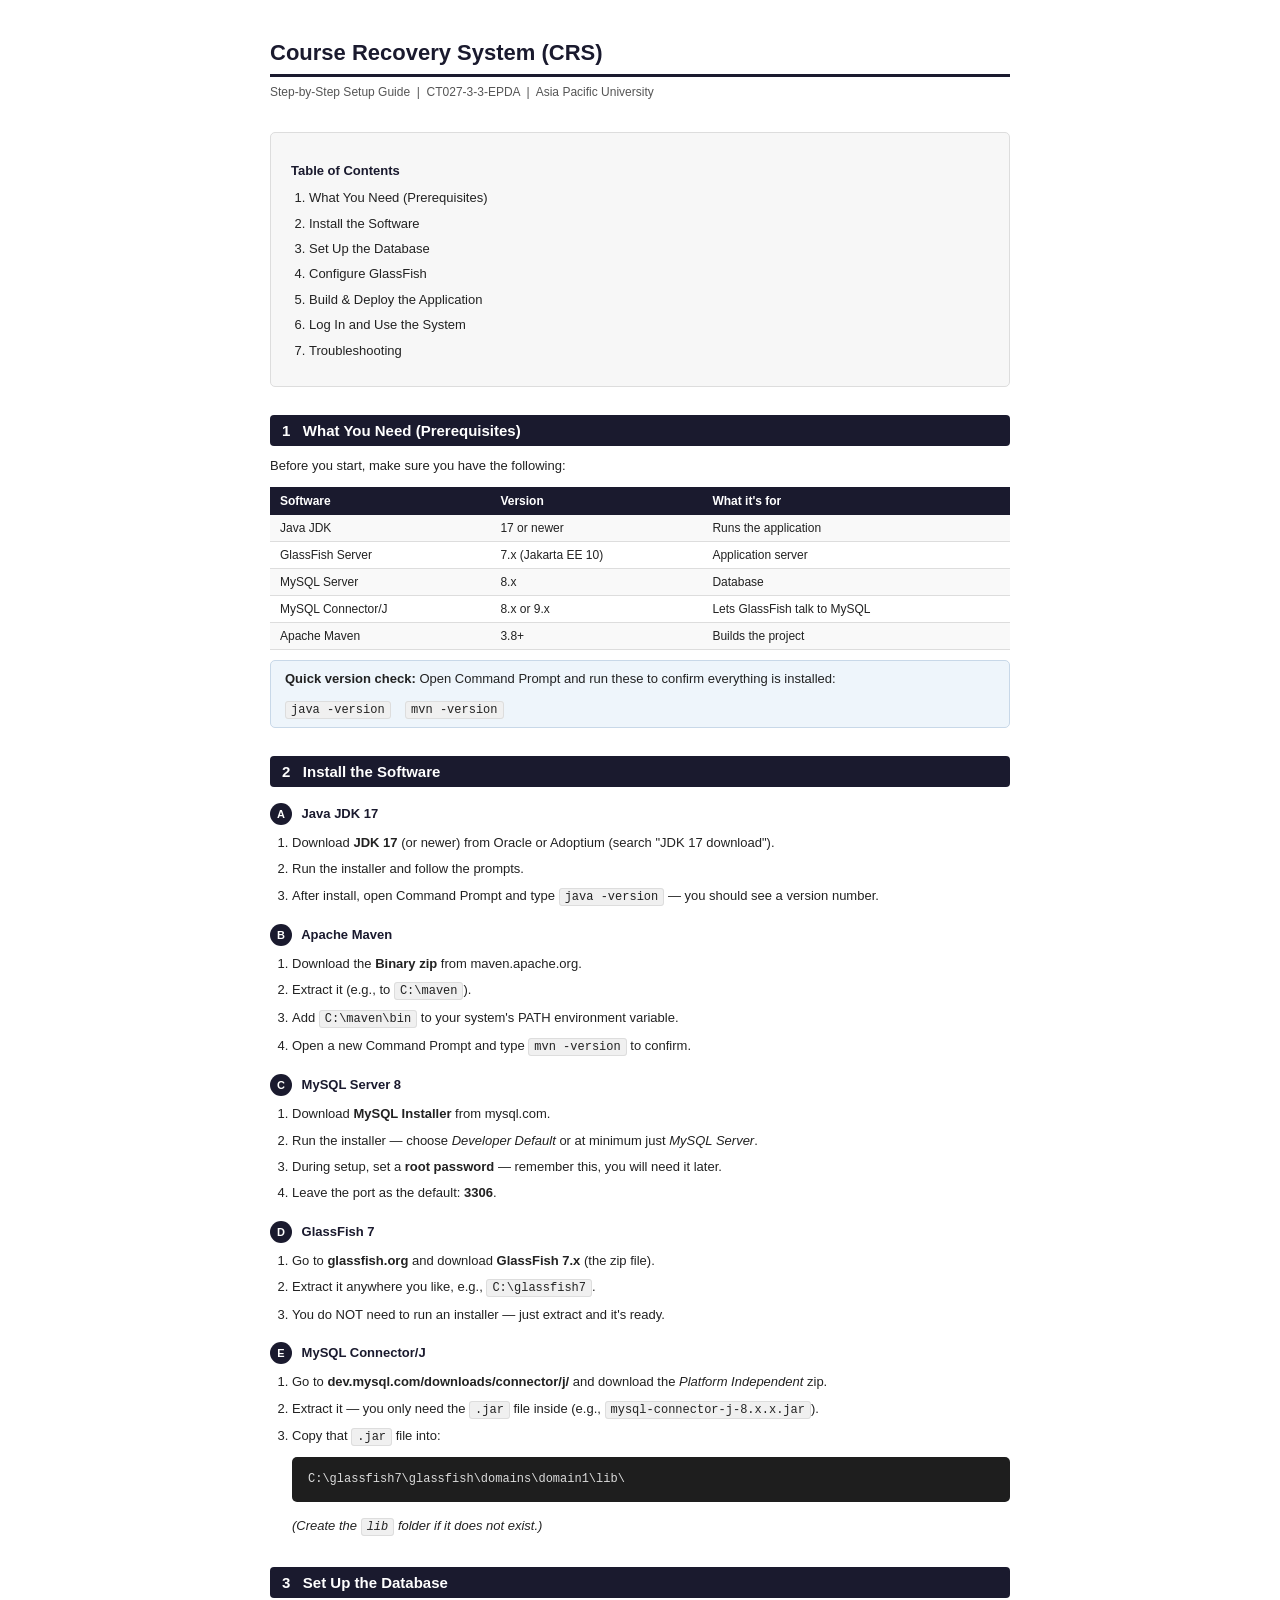
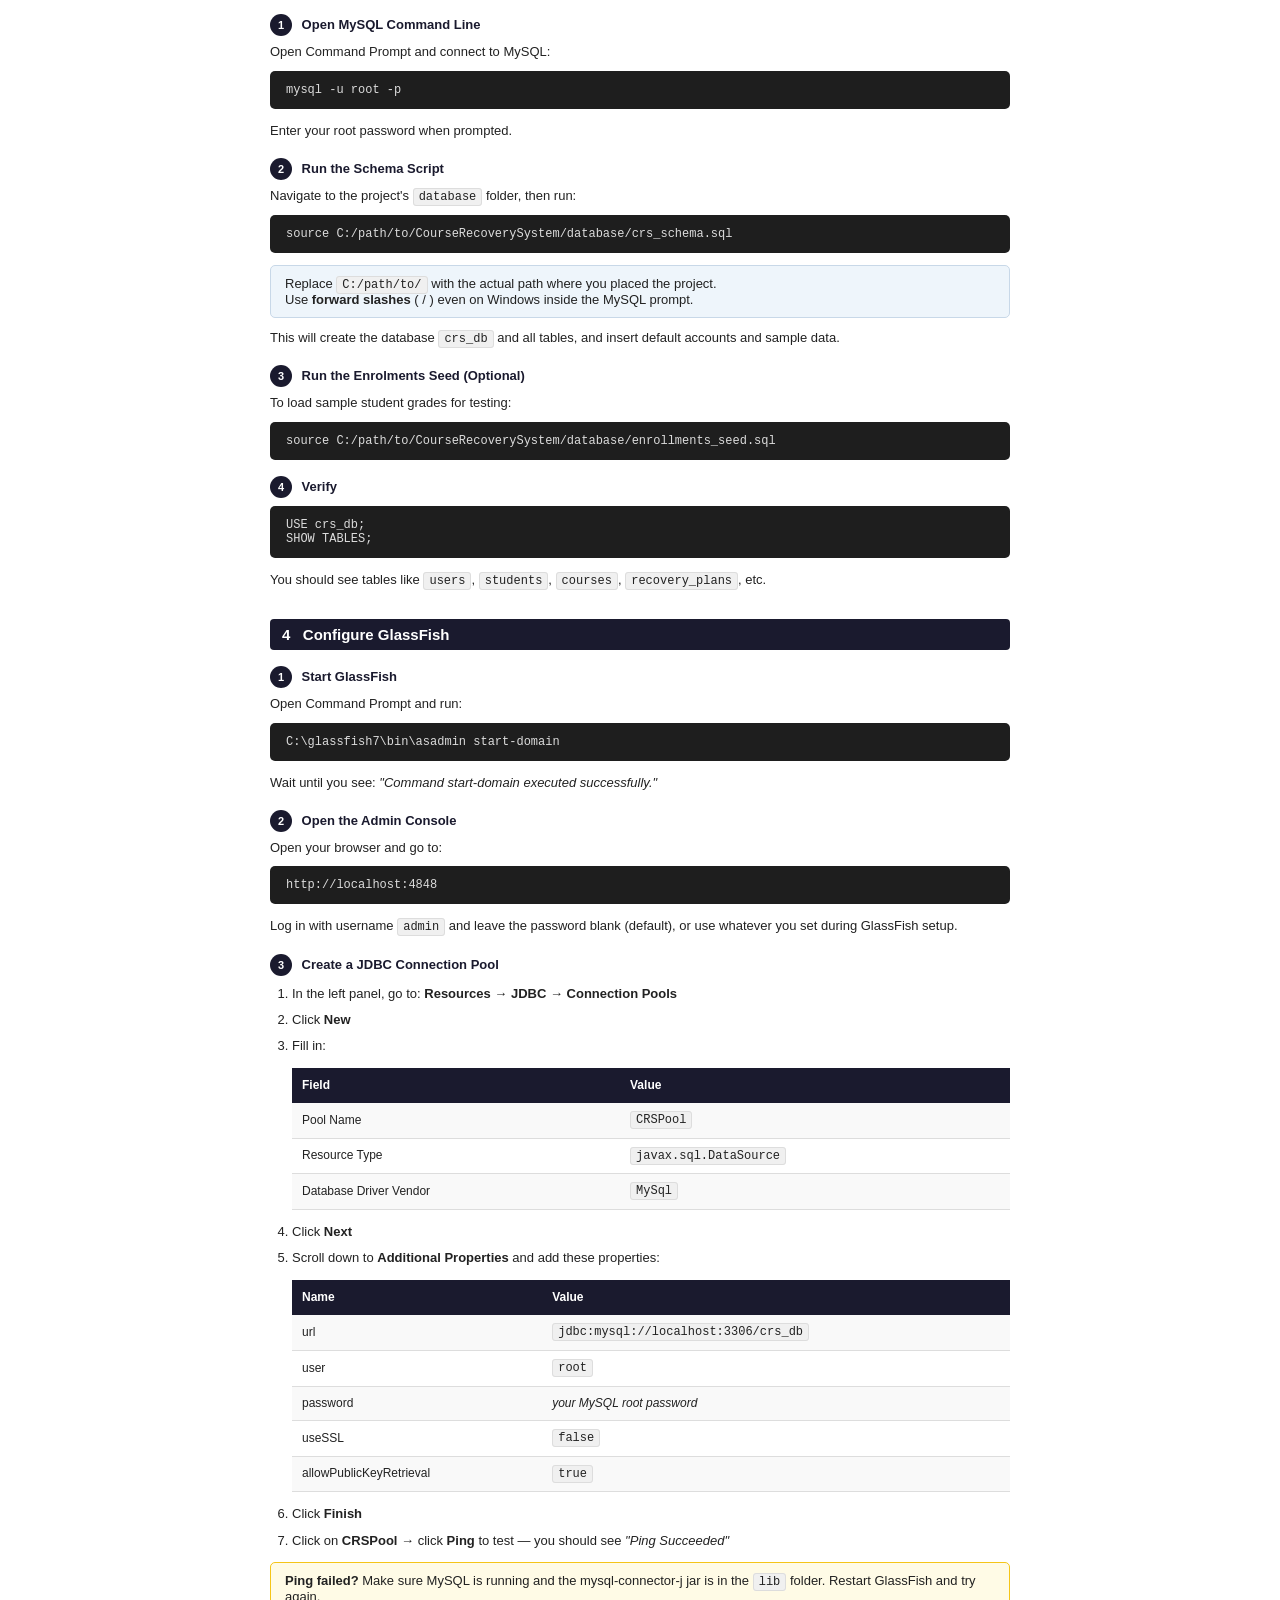
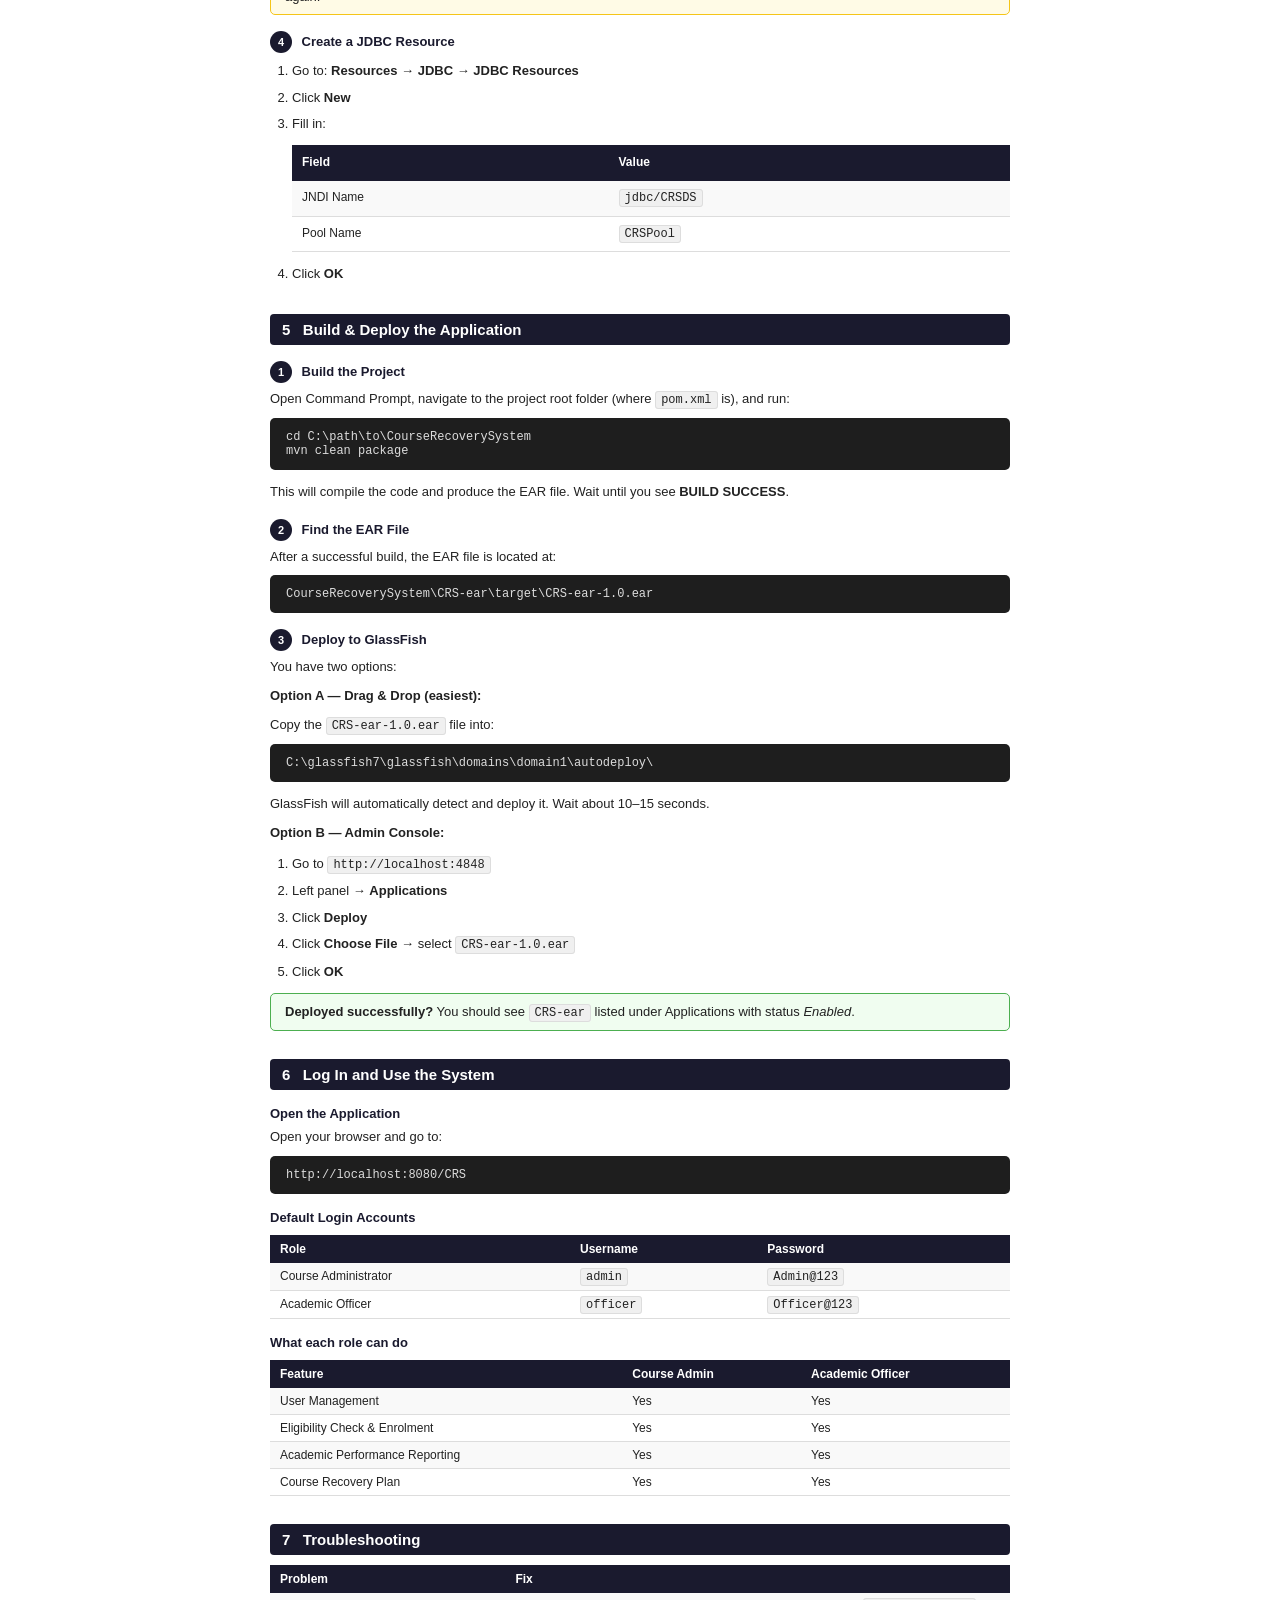
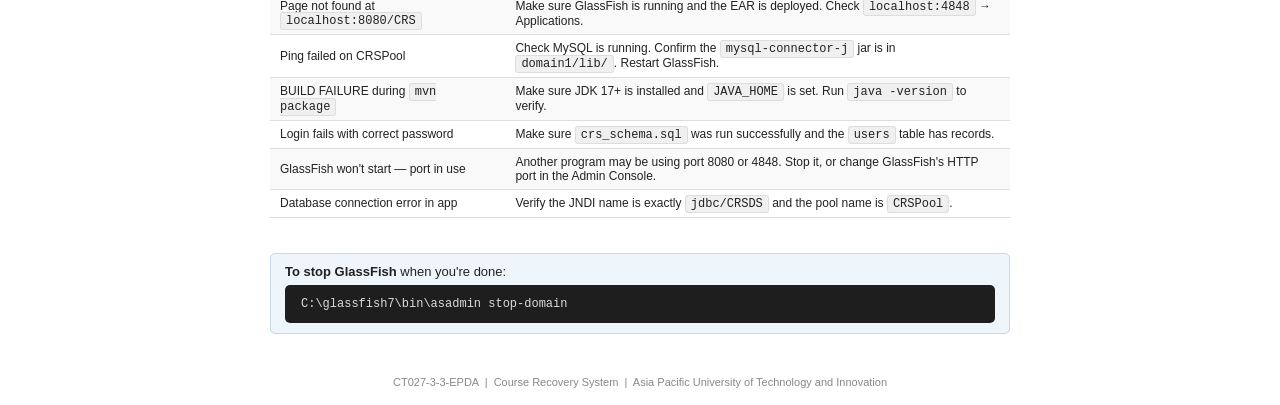
<file: EPDA Part 2/CRS_Setup_Guide.html>
<!DOCTYPE html>
<html lang="en">
<head>
  <meta charset="UTF-8" />
  <title>CRS – Setup Guide</title>
  <style>
    * { box-sizing: border-box; margin: 0; padding: 0; }
    body {
      font-family: Arial, sans-serif;
      font-size: 13px;
      color: #222;
      background: #fff;
      padding: 40px 60px;
      max-width: 860px;
      margin: auto;
    }
    h1 { font-size: 22px; color: #1a1a2e; border-bottom: 3px solid #1a1a2e; padding-bottom: 8px; margin-bottom: 6px; }
    .subtitle { font-size: 12px; color: #555; margin-bottom: 30px; }
    h2 { font-size: 15px; color: #fff; background: #1a1a2e; padding: 7px 12px; margin: 28px 0 10px; border-radius: 4px; }
    h3 { font-size: 13px; color: #1a1a2e; margin: 16px 0 6px; font-weight: bold; }
    p { margin-bottom: 8px; line-height: 1.6; }
    ul, ol { margin: 6px 0 10px 22px; line-height: 1.8; }
    li { margin-bottom: 3px; }
    code {
      background: #f0f0f0;
      border: 1px solid #ddd;
      border-radius: 3px;
      padding: 1px 5px;
      font-family: Consolas, monospace;
      font-size: 12px;
    }
    pre {
      background: #1e1e1e;
      color: #dcdcdc;
      padding: 12px 16px;
      border-radius: 5px;
      margin: 8px 0 12px;
      font-family: Consolas, monospace;
      font-size: 12px;
      white-space: pre-wrap;
      word-break: break-all;
    }
    .box {
      border: 1px solid #c8d8e8;
      background: #eef5fb;
      border-radius: 5px;
      padding: 10px 14px;
      margin: 10px 0;
    }
    .warn {
      border: 1px solid #f5c518;
      background: #fffbe6;
      border-radius: 5px;
      padding: 10px 14px;
      margin: 10px 0;
    }
    .success {
      border: 1px solid #4caf50;
      background: #f0fdf0;
      border-radius: 5px;
      padding: 10px 14px;
      margin: 10px 0;
    }
    table { width: 100%; border-collapse: collapse; margin: 10px 0; }
    th { background: #1a1a2e; color: #fff; padding: 7px 10px; text-align: left; font-size: 12px; }
    td { padding: 6px 10px; border-bottom: 1px solid #ddd; font-size: 12px; }
    tr:nth-child(even) td { background: #f9f9f9; }
    .step-num {
      display: inline-block;
      background: #1a1a2e;
      color: #fff;
      border-radius: 50%;
      width: 22px; height: 22px;
      text-align: center;
      line-height: 22px;
      font-size: 11px;
      font-weight: bold;
      margin-right: 6px;
    }
    .toc { background: #f7f7f7; border: 1px solid #ddd; padding: 14px 20px; border-radius: 5px; margin-bottom: 28px; }
    .toc h3 { margin-bottom: 8px; }
    .toc ol { margin-left: 18px; }
    .toc li { margin-bottom: 2px; }
    @media print {
      body { padding: 20px 30px; }
      h2 { page-break-after: avoid; }
      pre { page-break-inside: avoid; }
    }
  </style>
</head>
<body>

<h1>Course Recovery System (CRS)</h1>
<p class="subtitle">Step-by-Step Setup Guide &nbsp;|&nbsp; CT027-3-3-EPDA &nbsp;|&nbsp; Asia Pacific University</p>

<div class="toc">
  <h3>Table of Contents</h3>
  <ol>
    <li>What You Need (Prerequisites)</li>
    <li>Install the Software</li>
    <li>Set Up the Database</li>
    <li>Configure GlassFish</li>
    <li>Build &amp; Deploy the Application</li>
    <li>Log In and Use the System</li>
    <li>Troubleshooting</li>
  </ol>
</div>


<!-- ===== SECTION 1 ===== -->
<h2>1 &nbsp; What You Need (Prerequisites)</h2>
<p>Before you start, make sure you have the following:</p>
<table>
  <tr><th>Software</th><th>Version</th><th>What it's for</th></tr>
  <tr><td>Java JDK</td><td>17 or newer</td><td>Runs the application</td></tr>
  <tr><td>GlassFish Server</td><td>7.x (Jakarta EE 10)</td><td>Application server</td></tr>
  <tr><td>MySQL Server</td><td>8.x</td><td>Database</td></tr>
  <tr><td>MySQL Connector/J</td><td>8.x or 9.x</td><td>Lets GlassFish talk to MySQL</td></tr>
  <tr><td>Apache Maven</td><td>3.8+</td><td>Builds the project</td></tr>
</table>
<div class="box">
  <strong>Quick version check:</strong> Open Command Prompt and run these to confirm everything is installed:<br><br>
  <code>java -version</code> &nbsp;&nbsp; <code>mvn -version</code>
</div>


<!-- ===== SECTION 2 ===== -->
<h2>2 &nbsp; Install the Software</h2>

<h3><span class="step-num">A</span> Java JDK 17</h3>
<ol>
  <li>Download <strong>JDK 17</strong> (or newer) from Oracle or Adoptium (search "JDK 17 download").</li>
  <li>Run the installer and follow the prompts.</li>
  <li>After install, open Command Prompt and type <code>java -version</code> — you should see a version number.</li>
</ol>

<h3><span class="step-num">B</span> Apache Maven</h3>
<ol>
  <li>Download the <strong>Binary zip</strong> from maven.apache.org.</li>
  <li>Extract it (e.g., to <code>C:\maven</code>).</li>
  <li>Add <code>C:\maven\bin</code> to your system's PATH environment variable.</li>
  <li>Open a new Command Prompt and type <code>mvn -version</code> to confirm.</li>
</ol>

<h3><span class="step-num">C</span> MySQL Server 8</h3>
<ol>
  <li>Download <strong>MySQL Installer</strong> from mysql.com.</li>
  <li>Run the installer — choose <em>Developer Default</em> or at minimum just <em>MySQL Server</em>.</li>
  <li>During setup, set a <strong>root password</strong> — remember this, you will need it later.</li>
  <li>Leave the port as the default: <strong>3306</strong>.</li>
</ol>

<h3><span class="step-num">D</span> GlassFish 7</h3>
<ol>
  <li>Go to <strong>glassfish.org</strong> and download <strong>GlassFish 7.x</strong> (the zip file).</li>
  <li>Extract it anywhere you like, e.g., <code>C:\glassfish7</code>.</li>
  <li>You do NOT need to run an installer — just extract and it's ready.</li>
</ol>

<h3><span class="step-num">E</span> MySQL Connector/J</h3>
<ol>
  <li>Go to <strong>dev.mysql.com/downloads/connector/j/</strong> and download the <em>Platform Independent</em> zip.</li>
  <li>Extract it — you only need the <code>.jar</code> file inside (e.g., <code>mysql-connector-j-8.x.x.jar</code>).</li>
  <li>Copy that <code>.jar</code> file into:<br>
    <pre>C:\glassfish7\glassfish\domains\domain1\lib\</pre>
    <em>(Create the <code>lib</code> folder if it does not exist.)</em>
  </li>
</ol>


<!-- ===== SECTION 3 ===== -->
<h2>3 &nbsp; Set Up the Database</h2>

<h3><span class="step-num">1</span> Open MySQL Command Line</h3>
<p>Open Command Prompt and connect to MySQL:</p>
<pre>mysql -u root -p</pre>
<p>Enter your root password when prompted.</p>

<h3><span class="step-num">2</span> Run the Schema Script</h3>
<p>Navigate to the project's <code>database</code> folder, then run:</p>
<pre>source C:/path/to/CourseRecoverySystem/database/crs_schema.sql</pre>
<div class="box">
  Replace <code>C:/path/to/</code> with the actual path where you placed the project.<br>
  Use <strong>forward slashes</strong> ( / ) even on Windows inside the MySQL prompt.
</div>
<p>This will create the database <code>crs_db</code> and all tables, and insert default accounts and sample data.</p>

<h3><span class="step-num">3</span> Run the Enrolments Seed (Optional)</h3>
<p>To load sample student grades for testing:</p>
<pre>source C:/path/to/CourseRecoverySystem/database/enrollments_seed.sql</pre>

<h3><span class="step-num">4</span> Verify</h3>
<pre>USE crs_db;
SHOW TABLES;</pre>
<p>You should see tables like <code>users</code>, <code>students</code>, <code>courses</code>, <code>recovery_plans</code>, etc.</p>


<!-- ===== SECTION 4 ===== -->
<h2>4 &nbsp; Configure GlassFish</h2>

<h3><span class="step-num">1</span> Start GlassFish</h3>
<p>Open Command Prompt and run:</p>
<pre>C:\glassfish7\bin\asadmin start-domain</pre>
<p>Wait until you see: <em>"Command start-domain executed successfully."</em></p>

<h3><span class="step-num">2</span> Open the Admin Console</h3>
<p>Open your browser and go to:</p>
<pre>http://localhost:4848</pre>
<p>Log in with username <code>admin</code> and leave the password blank (default), or use whatever you set during GlassFish setup.</p>

<h3><span class="step-num">3</span> Create a JDBC Connection Pool</h3>
<ol>
  <li>In the left panel, go to: <strong>Resources → JDBC → Connection Pools</strong></li>
  <li>Click <strong>New</strong></li>
  <li>Fill in:
    <table>
      <tr><th>Field</th><th>Value</th></tr>
      <tr><td>Pool Name</td><td><code>CRSPool</code></td></tr>
      <tr><td>Resource Type</td><td><code>javax.sql.DataSource</code></td></tr>
      <tr><td>Database Driver Vendor</td><td><code>MySql</code></td></tr>
    </table>
  </li>
  <li>Click <strong>Next</strong></li>
  <li>Scroll down to <strong>Additional Properties</strong> and add these properties:
    <table>
      <tr><th>Name</th><th>Value</th></tr>
      <tr><td>url</td><td><code>jdbc:mysql://localhost:3306/crs_db</code></td></tr>
      <tr><td>user</td><td><code>root</code></td></tr>
      <tr><td>password</td><td><em>your MySQL root password</em></td></tr>
      <tr><td>useSSL</td><td><code>false</code></td></tr>
      <tr><td>allowPublicKeyRetrieval</td><td><code>true</code></td></tr>
    </table>
  </li>
  <li>Click <strong>Finish</strong></li>
  <li>Click on <strong>CRSPool</strong> → click <strong>Ping</strong> to test — you should see <em>"Ping Succeeded"</em></li>
</ol>

<div class="warn">
  <strong>Ping failed?</strong> Make sure MySQL is running and the mysql-connector-j jar is in the <code>lib</code> folder. Restart GlassFish and try again.
</div>

<h3><span class="step-num">4</span> Create a JDBC Resource</h3>
<ol>
  <li>Go to: <strong>Resources → JDBC → JDBC Resources</strong></li>
  <li>Click <strong>New</strong></li>
  <li>Fill in:
    <table>
      <tr><th>Field</th><th>Value</th></tr>
      <tr><td>JNDI Name</td><td><code>jdbc/CRSDS</code></td></tr>
      <tr><td>Pool Name</td><td><code>CRSPool</code></td></tr>
    </table>
  </li>
  <li>Click <strong>OK</strong></li>
</ol>


<!-- ===== SECTION 5 ===== -->
<h2>5 &nbsp; Build &amp; Deploy the Application</h2>

<h3><span class="step-num">1</span> Build the Project</h3>
<p>Open Command Prompt, navigate to the project root folder (where <code>pom.xml</code> is), and run:</p>
<pre>cd C:\path\to\CourseRecoverySystem
mvn clean package</pre>
<p>This will compile the code and produce the EAR file. Wait until you see <strong>BUILD SUCCESS</strong>.</p>

<h3><span class="step-num">2</span> Find the EAR File</h3>
<p>After a successful build, the EAR file is located at:</p>
<pre>CourseRecoverySystem\CRS-ear\target\CRS-ear-1.0.ear</pre>

<h3><span class="step-num">3</span> Deploy to GlassFish</h3>
<p>You have two options:</p>

<p><strong>Option A — Drag &amp; Drop (easiest):</strong></p>
<p>Copy the <code>CRS-ear-1.0.ear</code> file into:</p>
<pre>C:\glassfish7\glassfish\domains\domain1\autodeploy\</pre>
<p>GlassFish will automatically detect and deploy it. Wait about 10–15 seconds.</p>

<p><strong>Option B — Admin Console:</strong></p>
<ol>
  <li>Go to <code>http://localhost:4848</code></li>
  <li>Left panel → <strong>Applications</strong></li>
  <li>Click <strong>Deploy</strong></li>
  <li>Click <strong>Choose File</strong> → select <code>CRS-ear-1.0.ear</code></li>
  <li>Click <strong>OK</strong></li>
</ol>

<div class="success">
  <strong>Deployed successfully?</strong> You should see <code>CRS-ear</code> listed under Applications with status <em>Enabled</em>.
</div>


<!-- ===== SECTION 6 ===== -->
<h2>6 &nbsp; Log In and Use the System</h2>

<h3>Open the Application</h3>
<p>Open your browser and go to:</p>
<pre>http://localhost:8080/CRS</pre>

<h3>Default Login Accounts</h3>
<table>
  <tr><th>Role</th><th>Username</th><th>Password</th></tr>
  <tr><td>Course Administrator</td><td><code>admin</code></td><td><code>Admin@123</code></td></tr>
  <tr><td>Academic Officer</td><td><code>officer</code></td><td><code>Officer@123</code></td></tr>
</table>

<h3>What each role can do</h3>
<table>
  <tr><th>Feature</th><th>Course Admin</th><th>Academic Officer</th></tr>
  <tr><td>User Management</td><td>Yes</td><td>Yes</td></tr>
  <tr><td>Eligibility Check &amp; Enrolment</td><td>Yes</td><td>Yes</td></tr>
  <tr><td>Academic Performance Reporting</td><td>Yes</td><td>Yes</td></tr>
  <tr><td>Course Recovery Plan</td><td>Yes</td><td>Yes</td></tr>
</table>


<!-- ===== SECTION 7 ===== -->
<h2>7 &nbsp; Troubleshooting</h2>

<table>
  <tr><th>Problem</th><th>Fix</th></tr>
  <tr>
    <td>Page not found at <code>localhost:8080/CRS</code></td>
    <td>Make sure GlassFish is running and the EAR is deployed. Check <code>localhost:4848</code> → Applications.</td>
  </tr>
  <tr>
    <td>Ping failed on CRSPool</td>
    <td>Check MySQL is running. Confirm the <code>mysql-connector-j</code> jar is in <code>domain1/lib/</code>. Restart GlassFish.</td>
  </tr>
  <tr>
    <td>BUILD FAILURE during <code>mvn package</code></td>
    <td>Make sure JDK 17+ is installed and <code>JAVA_HOME</code> is set. Run <code>java -version</code> to verify.</td>
  </tr>
  <tr>
    <td>Login fails with correct password</td>
    <td>Make sure <code>crs_schema.sql</code> was run successfully and the <code>users</code> table has records.</td>
  </tr>
  <tr>
    <td>GlassFish won't start — port in use</td>
    <td>Another program may be using port 8080 or 4848. Stop it, or change GlassFish's HTTP port in the Admin Console.</td>
  </tr>
  <tr>
    <td>Database connection error in app</td>
    <td>Verify the JNDI name is exactly <code>jdbc/CRSDS</code> and the pool name is <code>CRSPool</code>.</td>
  </tr>
</table>

<br>
<div class="box">
  <strong>To stop GlassFish</strong> when you're done:<br>
  <pre style="margin:6px 0 0">C:\glassfish7\bin\asadmin stop-domain</pre>
</div>

<br><br>
<p style="text-align:center; color:#888; font-size:11px;">CT027-3-3-EPDA &nbsp;|&nbsp; Course Recovery System &nbsp;|&nbsp; Asia Pacific University of Technology and Innovation</p>

</body>
</html>
</file>
